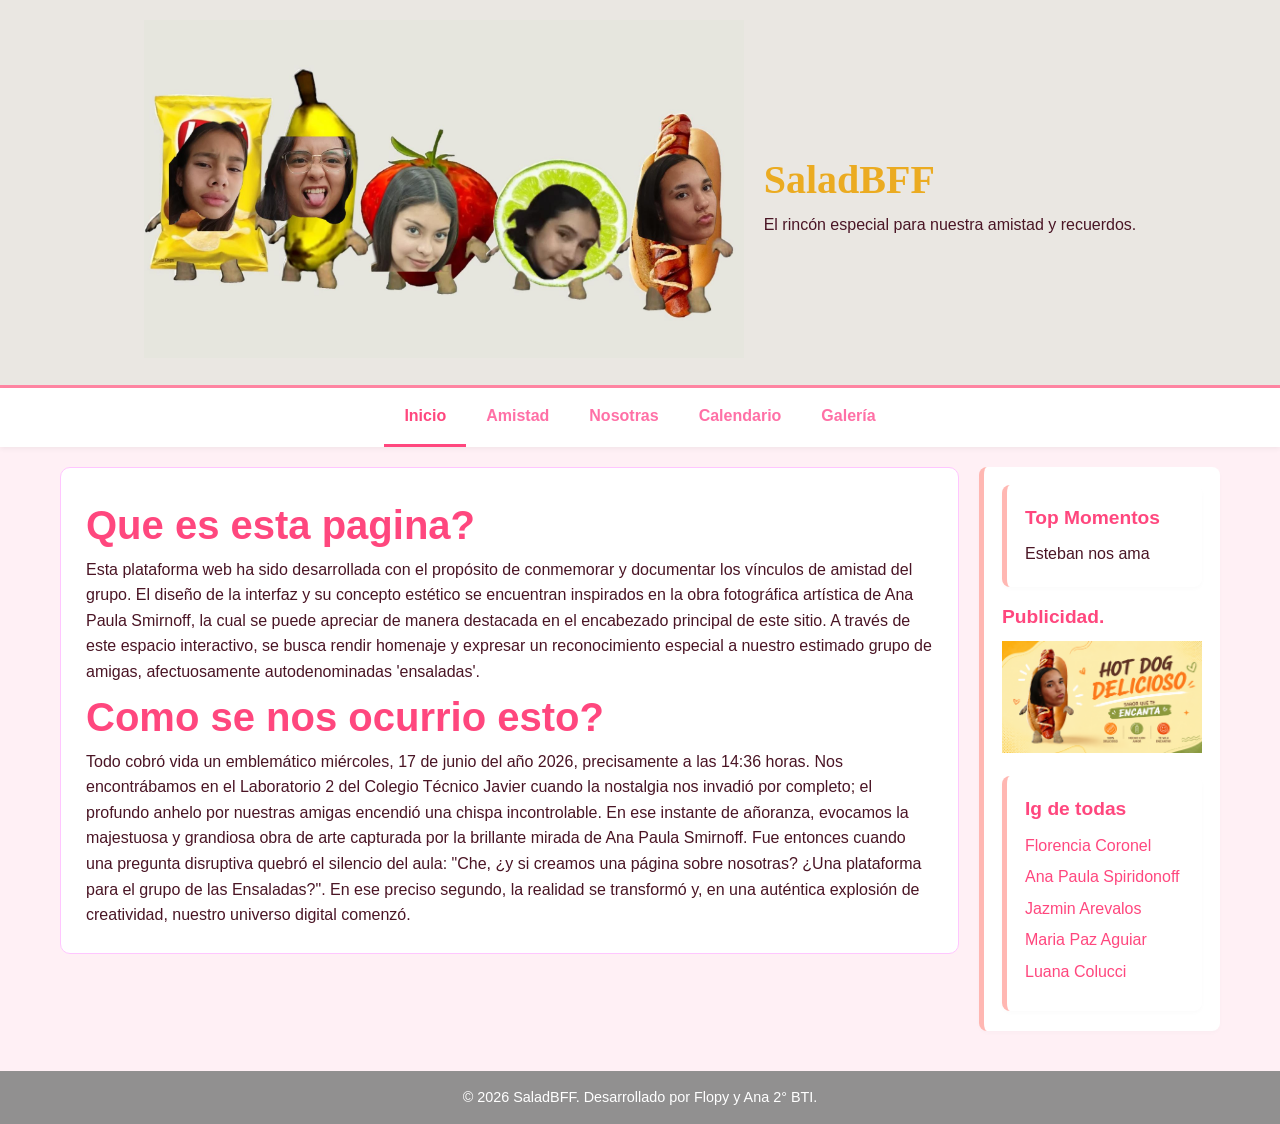
<file: index.html>
<!DOCTYPE html>
<html lang="es">
<head>
    <meta charset="UTF-8">
    <meta name="viewport" content="width=device-width, initial-scale=1.0">
    <title>SaladBFF.com</title>
    <link rel="stylesheet" href="styles.css">
</head>
<body>

    <!-- Encabezado Principal del Sitio -->
    <header>
        <div class="header-logo">
            <img src="imagenes/salad.jpg" alt="Logo de SaladBFF">
        </div>
        <div class="header-text">
            <h1>SaladBFF</h1>
            <p>El rincón especial para nuestra amistad y recuerdos.</p>
        </div>
    </header>

    <!-- Menú de Navegación con las 5 secciones -->
    <nav>
        <ul>
            <li><a href="index.html" class="active">Inicio</a></li>
            <li><a href="amistad.html">Amistad</a></li>
            <li><a href="nosotras.html">Nosotras</a></li>
            <li><a href="calendario.html">Calendario</a></li>
            <li><a href="galeria.html">Galería</a></li>
        </ul>
    </nav>

    <!-- Contenedor Principal (Divide Izquierda y Derecha) -->
    <div class="main-container">
        
        <!-- SECCIÓN DE LA IZQUIERDA (MAIN) -->
        <main>
            <!-- Esta es la caja única vertical que me pediste -->
            <section class="caja-vertical">
                
                <!-- Primer bloque: Título + Info -->
                <div class="bloque-contenido">
                    <h2><!-- COMPLETAR: Primer Título -->Que es esta pagina?</h2>
                    <p><!-- COMPLETAR: Primera Info -->Esta plataforma web ha sido desarrollada con el propósito de conmemorar y documentar los vínculos de amistad del grupo. El diseño de la interfaz y su concepto estético se encuentran inspirados en la obra fotográfica artística de Ana Paula Smirnoff, la cual se puede apreciar de manera destacada en el encabezado principal de este sitio. A través de este espacio interactivo, se busca rendir homenaje y expresar un reconocimiento especial a nuestro estimado grupo de amigas, afectuosamente autodenominadas 'ensaladas'.</p>
                </div>
                
                <!-- Segundo bloque: Título + Info abajo del primero -->
                <div class="bloque-contenido">
                    <h2><!-- COMPLETAR: Segundo Título -->Como se nos ocurrio esto?</h2>
                    <p><!-- COMPLETAR: Segunda Info -->Todo cobró vida un emblemático miércoles, 17 de junio del año 2026, precisamente a las 14:36 horas. Nos encontrábamos en el Laboratorio 2 del Colegio Técnico Javier cuando la nostalgia nos invadió por completo; el profundo anhelo por nuestras amigas encendió una chispa incontrolable. En ese instante de añoranza, evocamos la majestuosa y grandiosa obra de arte capturada por la brillante mirada de Ana Paula Smirnoff. Fue entonces cuando una pregunta disruptiva quebró el silencio del aula: "Che, ¿y si creamos una página sobre nosotras? ¿Una plataforma para el grupo de las Ensaladas?". En ese preciso segundo, la realidad se transformó y, en una auténtica explosión de creatividad, nuestro universo digital comenzó.</p>
                </div>

            </section>
        </main>

        <!-- SECCIÓN DE LA DERECHA (ASIDE) -->
        <!-- Contiene las 3 cajas independientes para completar con info -->
        <!-- Caja extra para el lateral (Copia y pegá este fragmento) -->
<div class="caja-aside">
    
    <aside>
     <div class="caja-aside lateral-1">
                <h3>Top Momentos</h3>
                <p>Esteban nos ama</p>
            </div>
    
            <div>
              <h3>Publicidad.</h3>
              <a href="https://www.lays.com/es">
              <img width="200cm" src="imagenes/publicidad.png" alt="Publicidad" >
              </a>
            </div>
            
            <div class="caja-aside lateral-3">
                <h3>Ig de todas</h3>
                <ul>
            <li><a href="https://www.instagram.com/flopenci4a_/"   target="_blank">Florencia Coronel</a></li>
            <li><a href="https://www.instagram.com/ana_pau_spiri/"  target="_blank">Ana Paula Spiridonoff</a></li>
            <li><a href="https://www.instagram.com/jaz_xarevalos/" target="_blank">Jazmin Arevalos</a></li>
            <li><a href="https://www.instagram.com/4guip4z/" target="_blank">Maria Paz Aguiar</a></li>
            <li><a href="https://www.instagram.com/luaa.colucci/" target="_blank">Luana Colucci</a></li>
        </ul>
            </div>
    </aside>

</div>
    </div>

    <!-- Pie de Página (Obligatorio) -->
    <footer>
        <p>&copy; 2026 SaladBFF. Desarrollado por Flopy y Ana 2° BTI.</p>
    </footer>

</body>
</html>
</file>
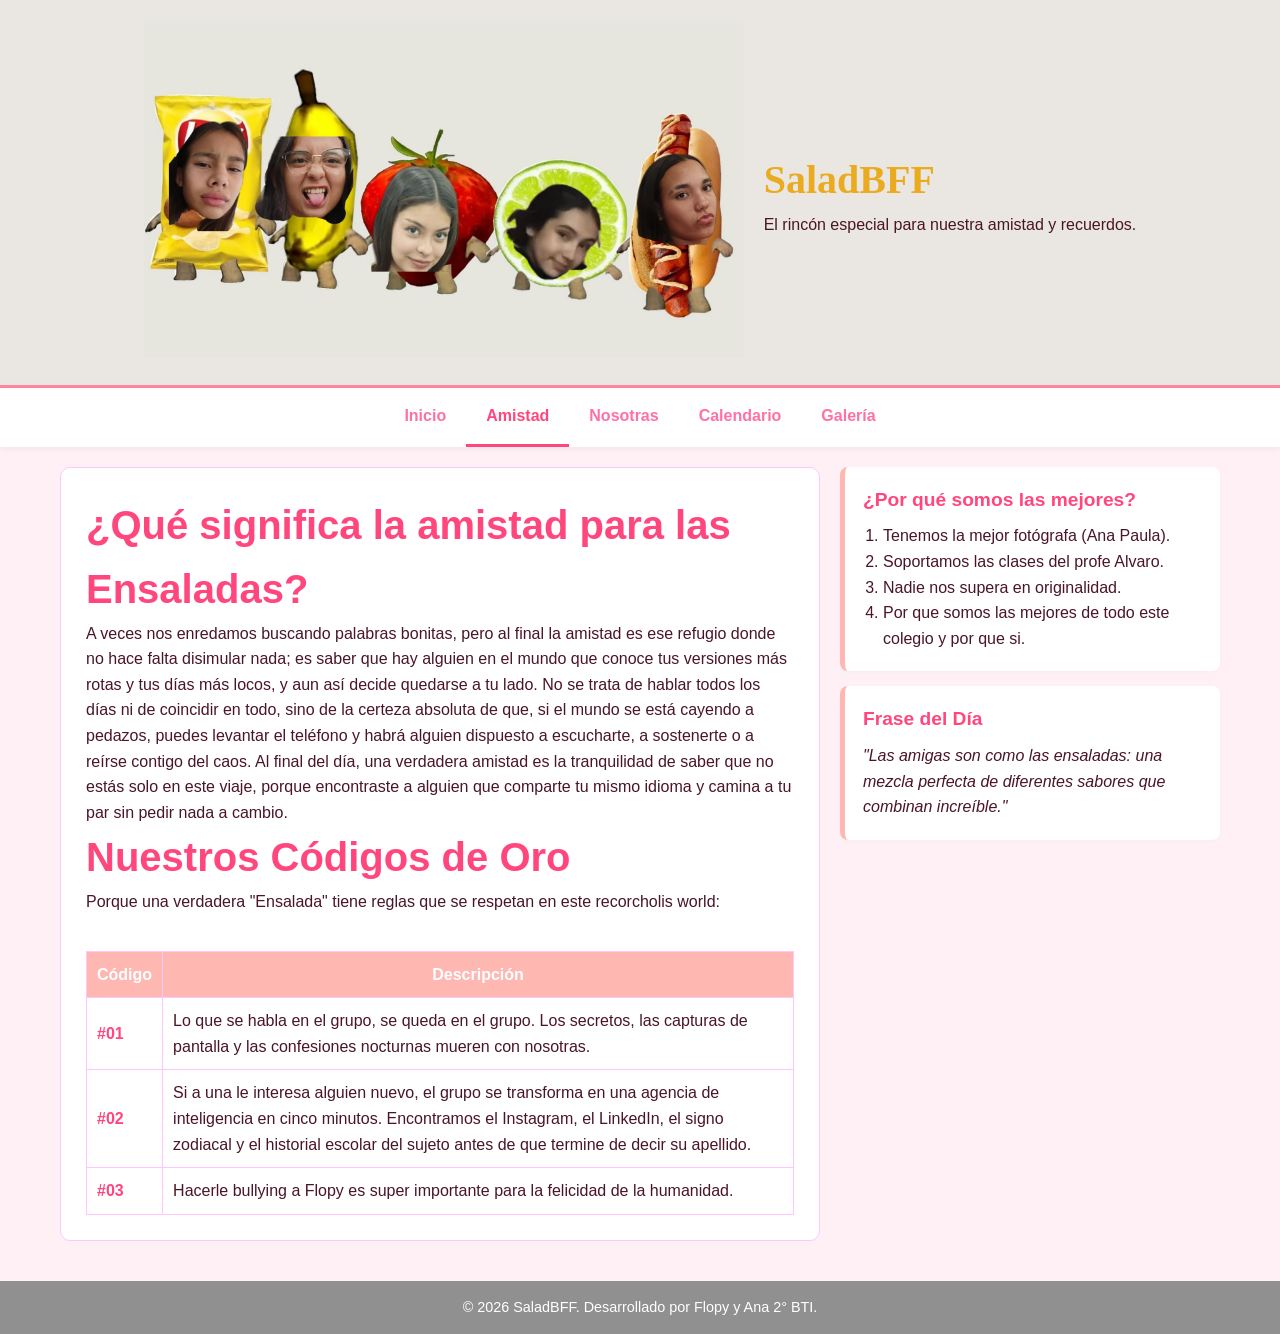
<file: amistad.html>
<!DOCTYPE html>
<html lang="es">
<head>
    <meta charset="UTF-8">
    <meta name="viewport" content="width=device-width, initial-scale=1.0">
    <title>SaladBFF.com</title>
    <link rel="stylesheet" href="styles.css">
</head>
<body>

    <!-- Encabezado Principal (Exactamente igual al Inicio) -->
    <header>
        <div class="header-logo">
            <img src="imagenes/salad.jpg" alt="Logo de SaladBFF">
        </div>
        <div class="header-text">
            <h1>SaladBFF</h1>
            <p>El rincón especial para nuestra amistad y recuerdos.</p>
        </div>
    </header>

    <!-- Menú de Navegación (Acá cambiamos la clase active a Amistad) -->
    <nav>
        <ul>
           <li><a href="index.html">Inicio</a></li>
            <li><a href="amistad.html" class="active">Amistad</a></li>
            <li><a href="nosotras.html" >Nosotras</a></li> 
            <li><a href="calendario.html">Calendario</a></li>
            <li><a href="galeria.html">Galería</a></li>
        </ul>
    </nav>

    <!-- Contenedor Principal -->
    <div class="main-container">
        
        <!-- SECCIÓN DE LA IZQUIERDA (MAIN) -->
        <main>
            <section class="caja-vertical">
                
                <!-- Bloque 1: Definición de nuestra amistad -->
                <div class="bloque-contenido">
                    <h2>¿Qué significa la amistad para las Ensaladas?</h2>
                    <p><!-- COMPLETAR ACÁ -->A veces nos enredamos buscando palabras bonitas, pero al final la amistad es ese refugio donde no hace falta disimular nada; es saber que hay alguien en el mundo que conoce tus versiones más rotas y tus días más locos, y aun así decide quedarse a tu lado. No se trata de hablar todos los días ni de coincidir en todo, sino de la certeza absoluta de que, si el mundo se está cayendo a pedazos, puedes levantar el teléfono y habrá alguien dispuesto a escucharte, a sostenerte o a reírse contigo del caos. Al final del día, una verdadera amistad es la tranquilidad de saber que no estás solo en este viaje, porque encontraste a alguien que comparte tu mismo idioma y camina a tu par sin pedir nada a cambio.</p>
                </div>
                
                <!-- Bloque 2: Requisito de Tabla obligatoria por la profe -->
                <div class="bloque-contenido">
                    <h2>Nuestros Códigos de Oro</h2>
                    <p>Porque una verdadera "Ensalada" tiene reglas que se respetan en este recorcholis world:</p>
                    <br>
                    <!-- Tabla con estilos que combinan con tu CSS -->
                    <table style="width: 100%; border-collapse: collapse; margin-top: 10px;">
                        <thead>
                            <tr style="background-color: #FFB7B2; color: white;">
                                <th style="padding: 10px; border: 1px solid #FFC6FF;">Código</th>
                                <th style="padding: 10px; border: 1px solid #FFC6FF;">Descripción</th>
                            </tr>
                        </thead>
                        <tbody>
                            <tr>
                                <td style="padding: 10px; border: 1px solid #FFC6FF; font-weight: bold; color: #FF477E;">#01</td>
                                <td style="padding: 10px; border: 1px solid #FFC6FF;"><!-- COMPLETAR -->Lo que se habla en el grupo, se queda en el grupo. Los secretos, las capturas de pantalla y las confesiones nocturnas mueren con nosotras.</td>
                            </tr>
                            <tr>
                                <td style="padding: 10px; border: 1px solid #FFC6FF; font-weight: bold; color: #FF477E;">#02</td>
                                <td style="padding: 10px; border: 1px solid #FFC6FF;"><!-- COMPLETAR -->Si a una le interesa alguien nuevo, el grupo se transforma en una agencia de inteligencia en cinco minutos. Encontramos el Instagram, el LinkedIn, el signo zodiacal y el historial escolar del sujeto antes de que termine de decir su apellido.</td>
                            </tr>
                            <tr>
                                <td style="padding: 10px; border: 1px solid #FFC6FF; font-weight: bold; color: #FF477E;">#03</td>
                                <td style="padding: 10px; border: 1px solid #FFC6FF;"><!-- COMPLETAR -->Hacerle bullying a Flopy es super importante para la felicidad de la humanidad.</td>
                            </tr>
                        </tbody>
                    </table>
                </div>

            </section>
        </main>

        <!-- SECCIÓN DE LA DERECHA (ASIDE) -->
        <aside>
            <!-- Caja Lateral 1: Lista ordenada de por qué son las mejores -->
            <div class="caja-aside lateral-1">
                <h3>¿Por qué somos las mejores?</h3>
                <ol style="padding-left: 20px; color: #4A1525;">
                    <li><!-- COMPLETAR -->Tenemos la mejor fotógrafa (Ana Paula).</li>
                    <li><!-- COMPLETAR -->Soportamos las clases del profe Alvaro.</li>
                    <li><!-- COMPLETAR -->Nadie nos supera en originalidad.</li>
                    <li><!-- COMPLETAR -->Por que somos las mejores de todo este colegio y por que si.</li>
                </ol>
            </div>
            
            <!-- Caja Lateral 2: Dedicatoria o frase random -->
            <div class="caja-aside lateral-2">
                <h3>Frase del Día</h3>
                <p style="font-style: italic;"><!-- COMPLETAR -->"Las amigas son como las ensaladas: una mezcla perfecta de diferentes sabores que combinan increíble."</p>
            </div>
        </aside>

    </div>

    <!-- Pie de Página -->
    <footer>
        <p>&copy; 2026 SaladBFF. Desarrollado por Flopy y Ana 2° BTI.</p>
    </footer>

</body>
</html>
</file>
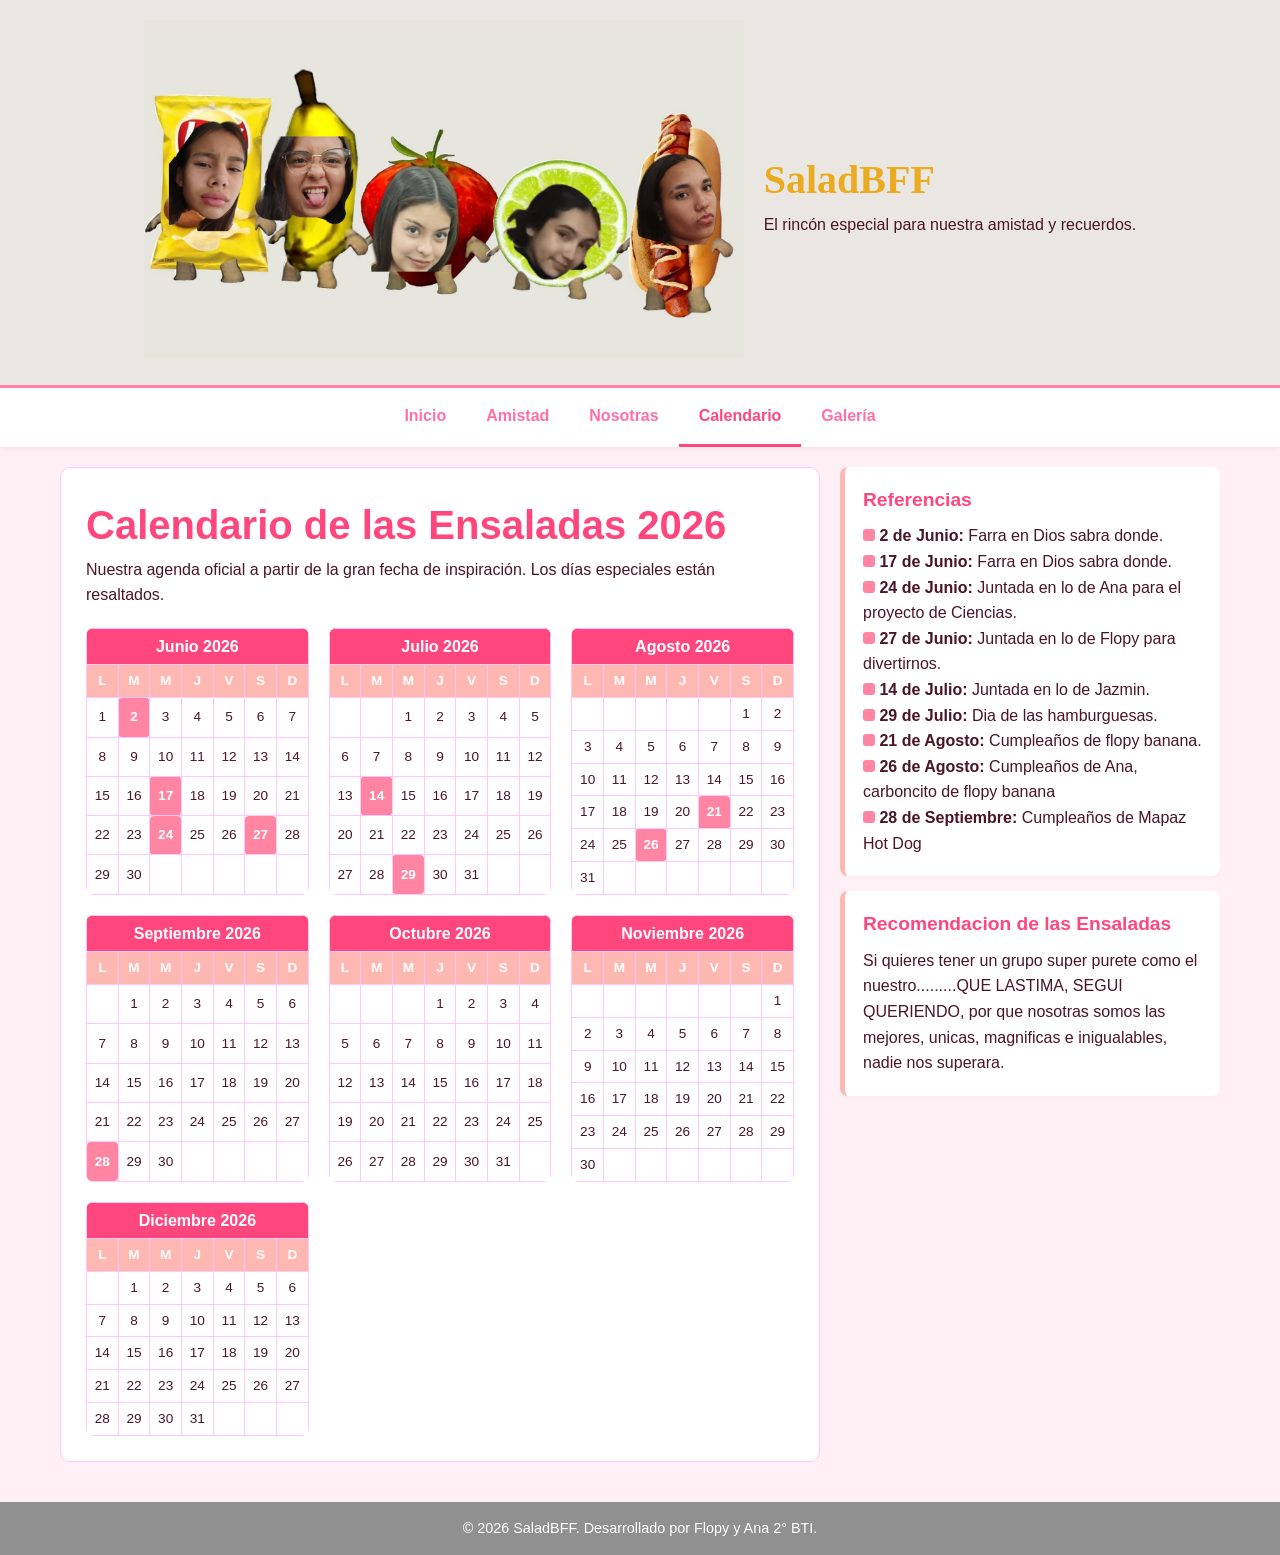
<file: calendario.html>
<!DOCTYPE html>
<html lang="es">
<head>
    <meta charset="UTF-8">
    <meta name="viewport" content="width=device-width, initial-scale=1.0">
    <title>SaladBFF - Calendario</title>
    <link rel="stylesheet" href="styles.css">
    <style>
        /* Estilos específicos para la cuadrícula y las tablas de los meses */
        .grid-calendario {
            display: grid;
            grid-template-columns: repeat(auto-fit, minmax(220px, 1fr));
            gap: 20px;
            margin-top: 20px;
        }
        .mes-tabla {
            width: 100%;
            border-collapse: collapse;
            background: #FFFFFF;
            border-radius: 8px;
            overflow: hidden;
            font-size: 0.85rem;
        }
        .mes-tabla th, .mes-tabla td {
            border: 1px solid #FFC6FF;
            text-align: center;
            padding: 5px;
        }
        .mes-tabla th {
            background-color: #FFB7B2;
            color: #FFFFFF;
        }
        .mes-tabla .nombre-mes {
            background-color: #FF477E;
            color: #FFFFFF;
            font-weight: bold;
            font-size: 1rem;
        }
        .dia-especial {
            background-color: #FF85A2 !important;
            color: #FFFFFF;
            font-weight: bold;
            border-radius: 4px;
        }
    </style>
</head>
<body>

    <!-- Encabezado Principal -->
    <header>
        <div class="header-logo">
            <img src="imagenes/salad.jpg" alt="Logo de SaladBFF">
        </div>
        <div class="header-text">
            <h1>SaladBFF</h1>
            <p>El rincón especial para nuestra amistad y recuerdos.</p>
        </div>
    </header>

    <!-- Menú de Navegación -->
    <nav>
        <ul>
          <li><a href="index.html">Inicio</a></li>
            <li><a href="amistad.html">Amistad</a></li>
            <li><a href="nosotras.html" >Nosotras</a></li> 
            <li><a href="calendario.html" class="active">Calendario</a></li>
            <li><a href="galeria.html">Galería</a></li>
        </ul>
    </nav>

    <!-- Contenedor Principal -->
    <div class="main-container">
        
        <!-- SECCIÓN DE LA IZQUIERDA (MAIN) -->
        <main>
            <section class="caja-vertical">
                <div class="bloque-contenido">
                    <h2>Calendario de las Ensaladas 2026</h2>
                    <p>Nuestra agenda oficial a partir de la gran fecha de inspiración. Los días especiales están resaltados.</p>
                    
                    <!-- Contenedor en cuadrícula para los meses -->
                    <div class="grid-calendario">
                        
                        <!-- JUNIO 2026 -->
                        <table class="mes-tabla">
                            <thead>
                                <tr><th colspan="7" class="nombre-mes">Junio 2026</th></tr>
                                <tr><th>L</th><th>M</th><th>M</th><th>J</th><th>V</th><th>S</th><th>D</th></tr>
                            </thead>
                            <tbody>
                                <tr><td>1</td><td class="dia-especial" title="Nace SaladBFF">2</td><td>3</td><td>4</td><td>5</td><td>6</td><td>7</td></tr>
                                <tr><td>8</td><td>9</td><td>10</td><td>11</td><td>12</td><td>13</td><td>14</td></tr>
                                <tr><td>15</td><td>16</td><td class="dia-especial" title="Nace SaladBFF">17</td><td>18</td><td>19</td><td>20</td><td>21</td></tr>
                                <tr><td>22</td><td>23</td><td class="dia-especial" title="Nace SaladBFF">24</td><td>25</td><td>26</td><td class="dia-especial" title="Nace SaladBFF">27</td><td>28</td></tr>
                                <tr><td>29</td><td>30</td><td></td><td></td><td></td><td></td><td></td></tr>
                            </tbody>
                        </table>

                        <!-- JULIO 2026 -->
                        <table class="mes-tabla">
                            <thead>
                                <tr><th colspan="7" class="nombre-mes">Julio 2026</th></tr>
                                <tr><th>L</th><th>M</th><th>M</th><th>J</th><th>V</th><th>S</th><th>D</th></tr>
                            </thead>
                            <tbody>
                                <tr><td></td><td></td><td>1</td><td>2</td><td>3</td><td>4</td><td>5</td></tr>
                                <tr><td>6</td><td>7</td><td>8</td><td>9</td><td>10</td><td>11</td><td>12</td></tr>
                                <tr><td>13</td><td class="dia-especial" title="Nace SaladBFF">14</td><td>15</td><td>16</td><td>17</td><td>18</td><td>19</td></tr>
                                <tr><td>20</td><td>21</td><td>22</td><td>23</td><td>24</td><td>25</td><td>26</td></tr>
                                <tr><td>27</td><td>28</td><td class="dia-especial" title="Nace SaladBFF">29</td><td>30</td><td>31</td><td></td><td></td></tr>
                            </tbody>
                        </table>

                        <!-- AGOSTO 2026 -->
                        <table class="mes-tabla">
                            <thead>
                                <tr><th colspan="7" class="nombre-mes">Agosto 2026</th></tr>
                                <tr><th>L</th><th>M</th><th>M</th><th>J</th><th>V</th><th>S</th><th>D</th></tr>
                            </thead>
                            <tbody>
                                <tr><td></td><td></td><td></td><td></td><td></td><td>1</td><td>2</td></tr>
                                <tr><td>3</td><td>4</td><td>5</td><td>6</td><td>7</td><td>8</td><td>9</td></tr>
                                <tr><td>10</td><td>11</td><td>12</td><td>13</td><td>14</td><td>15</td><td>16</td></tr>
                                <tr><td>17</td><td>18</td><td>19</td><td>20</td><td class="dia-especial" title="Nace SaladBFF">21</td><td>22</td><td>23</td></tr>
                                <tr><td>24</td><td>25</td><td class="dia-especial" title="Nace SaladBFF">26</td><td>27</td><td>28</td><td>29</td><td>30</td></tr>
                                <tr><td>31</td><td></td><td></td><td></td><td></td><td></td><td></td></tr>
                            </tbody>
                        </table>

                        <!-- SEPTIEMBRE 2026 -->
                        <table class="mes-tabla">
                            <thead>
                                <tr><th colspan="7" class="nombre-mes">Septiembre 2026</th></tr>
                                <tr><th>L</th><th>M</th><th>M</th><th>J</th><th>V</th><th>S</th><th>D</th></tr>
                            </thead>
                            <tbody>
                                <tr><td></td><td>1</td><td>2</td><td>3</td><td>4</td><td>5</td><td>6</td></tr>
                                <tr><td>7</td><td>8</td><td>9</td><td>10</td><td>11</td><td>12</td><td>13</td></tr>
                                <tr><td>14</td><td>15</td><td>16</td><td>17</td><td>18</td><td>19</td><td>20</td></tr>
                                <tr><td>21</td><td>22</td><td>23</td><td>24</td><td>25</td><td>26</td><td>27</td></tr>
                                <tr><td class="dia-especial" title="Nace SaladBFF">28</td><td>29</td><td>30</td><td></td><td></td><td></td><td></td></tr>
                            </tbody>
                        </table>

                        <!-- OCTUBRE 2026 -->
                        <table class="mes-tabla">
                            <thead>
                                <tr><th colspan="7" class="nombre-mes">Octubre 2026</th></tr>
                                <tr><th>L</th><th>M</th><th>M</th><th>J</th><th>V</th><th>S</th><th>D</th></tr>
                            </thead>
                            <tbody>
                                <tr><td></td><td></td><td></td><td>1</td><td>2</td><td>3</td><td>4</td></tr>
                                <tr><td>5</td><td>6</td><td>7</td><td>8</td><td>9</td><td>10</td><td>11</td></tr>
                                <tr><td>12</td><td>13</td><td>14</td><td>15</td><td>16</td><td>17</td><td>18</td></tr>
                                <tr><td>19</td><td>20</td><td>21</td><td>22</td><td>23</td><td>24</td><td>25</td></tr>
                                <tr><td>26</td><td>27</td><td>28</td><td>29</td><td>30</td><td>31</td><td></td></tr>
                            </tbody>
                        </table>

                        <!-- NOVIEMBRE 2026 -->
                        <table class="mes-tabla">
                            <thead>
                                <tr><th colspan="7" class="nombre-mes">Noviembre 2026</th></tr>
                                <tr><th>L</th><th>M</th><th>M</th><th>J</th><th>V</th><th>S</th><th>D</th></tr>
                            </thead>
                            <tbody>
                                <tr><td></td><td></td><td></td><td></td><td></td><td></td><td>1</td></tr>
                                <tr><td>2</td><td>3</td><td>4</td><td>5</td><td>6</td><td>7</td><td>8</td></tr>
                                <tr><td>9</td><td>10</td><td>11</td><td>12</td><td>13</td><td>14</td><td>15</td></tr>
                                <tr><td>16</td><td>17</td><td>18</td><td>19</td><td>20</td><td>21</td><td>22</td></tr>
                                <tr><td>23</td><td>24</td><td>25</td><td>26</td><td>27</td><td>28</td><td>29</td></tr>
                                <tr><td>30</td><td></td><td></td><td></td><td></td><td></td><td></td></tr>
                            </tbody>
                        </table>

                        <!-- DICIEMBRE 2026 -->
                        <table class="mes-tabla">
                            <thead>
                                <tr><th colspan="7" class="nombre-mes">Diciembre 2026</th></tr>
                                <tr><th>L</th><th>M</th><th>M</th><th>J</th><th>V</th><th>S</th><th>D</th></tr>
                            </thead>
                            <tbody>
                                <tr><td></td><td>1</td><td>2</td><td>3</td><td>4</td><td>5</td><td>6</td></tr>
                                <tr><td>7</td><td>8</td><td>9</td><td>10</td><td>11</td><td>12</td><td>13</td></tr>
                                <tr><td>14</td><td>15</td><td>16</td><td>17</td><td>18</td><td>19</td><td>20</td></tr>
                                <tr><td>21</td><td>22</td><td>23</td><td>24</td><td>25</td><td>26</td><td>27</td></tr>
                                <tr><td>28</td><td>29</td><td>30</td><td>31</td><td></td><td></td><td></td></tr>
                            </tbody>
                        </table>

                    </div>
                </div>
            </section>
        </main>

        <!-- SECCIÓN DE LA DERECHA (ASIDE) -->
        <aside>
            <div class="caja-aside lateral-1">
                <h3>Referencias</h3>
                <p><span style="display:inline-block; width:12px; height:12px; background-color:#FF85A2; border-radius:3px;"></span> <strong>2 de Junio:</strong> Farra en Dios sabra donde.</p>
                <p><span style="display:inline-block; width:12px; height:12px; background-color:#FF85A2; border-radius:3px;"></span> <strong>17 de Junio:</strong> Farra en Dios sabra donde.</p>
                <p><span style="display:inline-block; width:12px; height:12px; background-color:#FF85A2; border-radius:3px;"></span> <strong>24 de Junio:</strong> Juntada en lo de Ana para el proyecto de Ciencias.</p>
                <p><span style="display:inline-block; width:12px; height:12px; background-color:#FF85A2; border-radius:3px;"></span> <strong>27 de Junio:</strong> Juntada en lo de Flopy para divertirnos.</p>
                <p><span style="display:inline-block; width:12px; height:12px; background-color:#FF85A2; border-radius:3px;"></span> <strong>14 de Julio:</strong> Juntada en lo de Jazmin.</p>
                <p><span style="display:inline-block; width:12px; height:12px; background-color:#FF85A2; border-radius:3px;"></span> <strong>29 de Julio:</strong> Dia de las hamburguesas.</p>
                <p><span style="display:inline-block; width:12px; height:12px; background-color:#FF85A2; border-radius:3px;"></span> <strong>21 de Agosto:</strong> Cumpleaños de flopy banana.</p>
                <p><span style="display:inline-block; width:12px; height:12px; background-color:#FF85A2; border-radius:3px;"></span> <strong>26 de Agosto:</strong> Cumpleaños de Ana, carboncito de flopy banana</p>
                <p><span style="display:inline-block; width:12px; height:12px; background-color:#FF85A2; border-radius:3px;"></span> <strong>28 de Septiembre:</strong> Cumpleaños de Mapaz Hot Dog</p>
            </div>
            <div class="caja-aside lateral-2">
                <h3>Recomendacion de las Ensaladas</h3>
                <p>Si quieres tener un grupo super purete como el nuestro.........QUE LASTIMA, SEGUI QUERIENDO, por que nosotras somos las mejores, unicas, magnificas e inigualables, nadie nos superara.</p>
            </div>
        </aside>

    </div>

    <!-- Pie de Página -->
    <footer>
        <p>&copy; 2026 SaladBFF. Desarrollado por Flopy y Ana 2° BTI.</p>
    </footer>

</body>
</html>
</file>
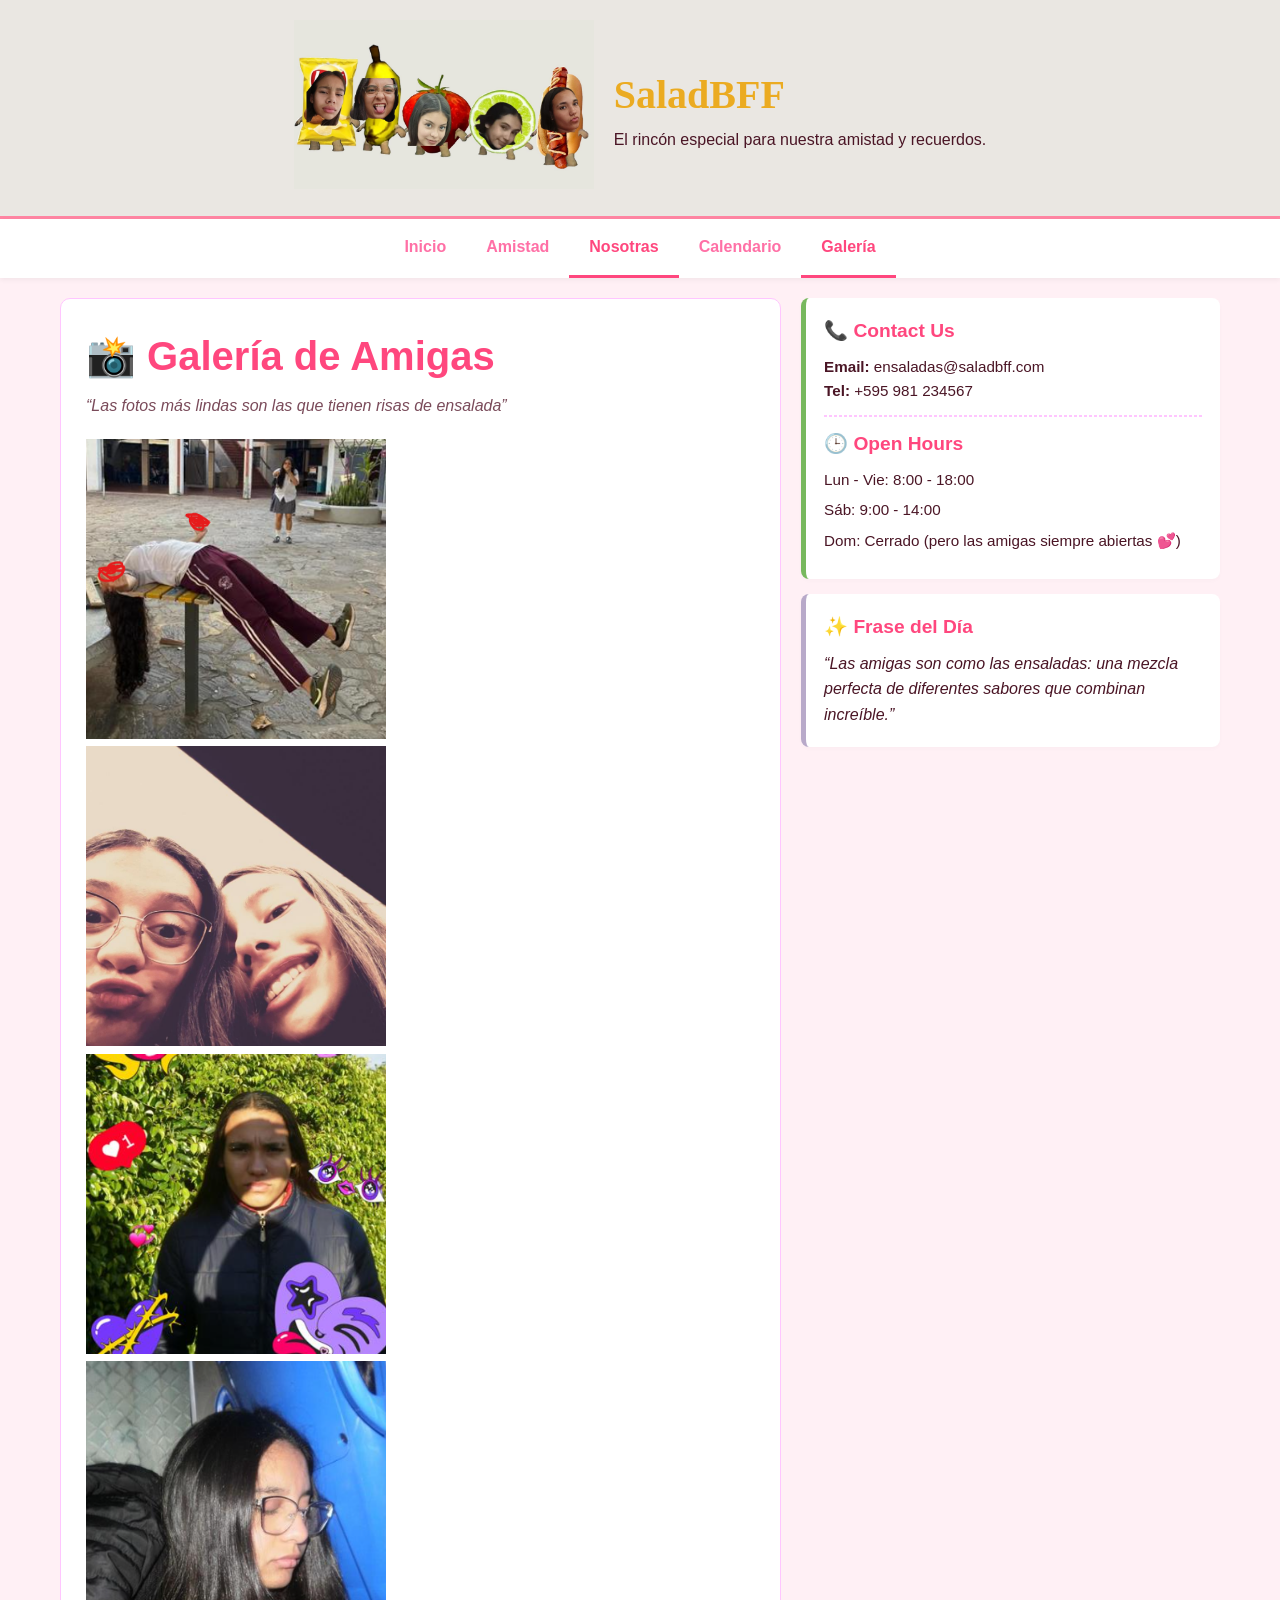
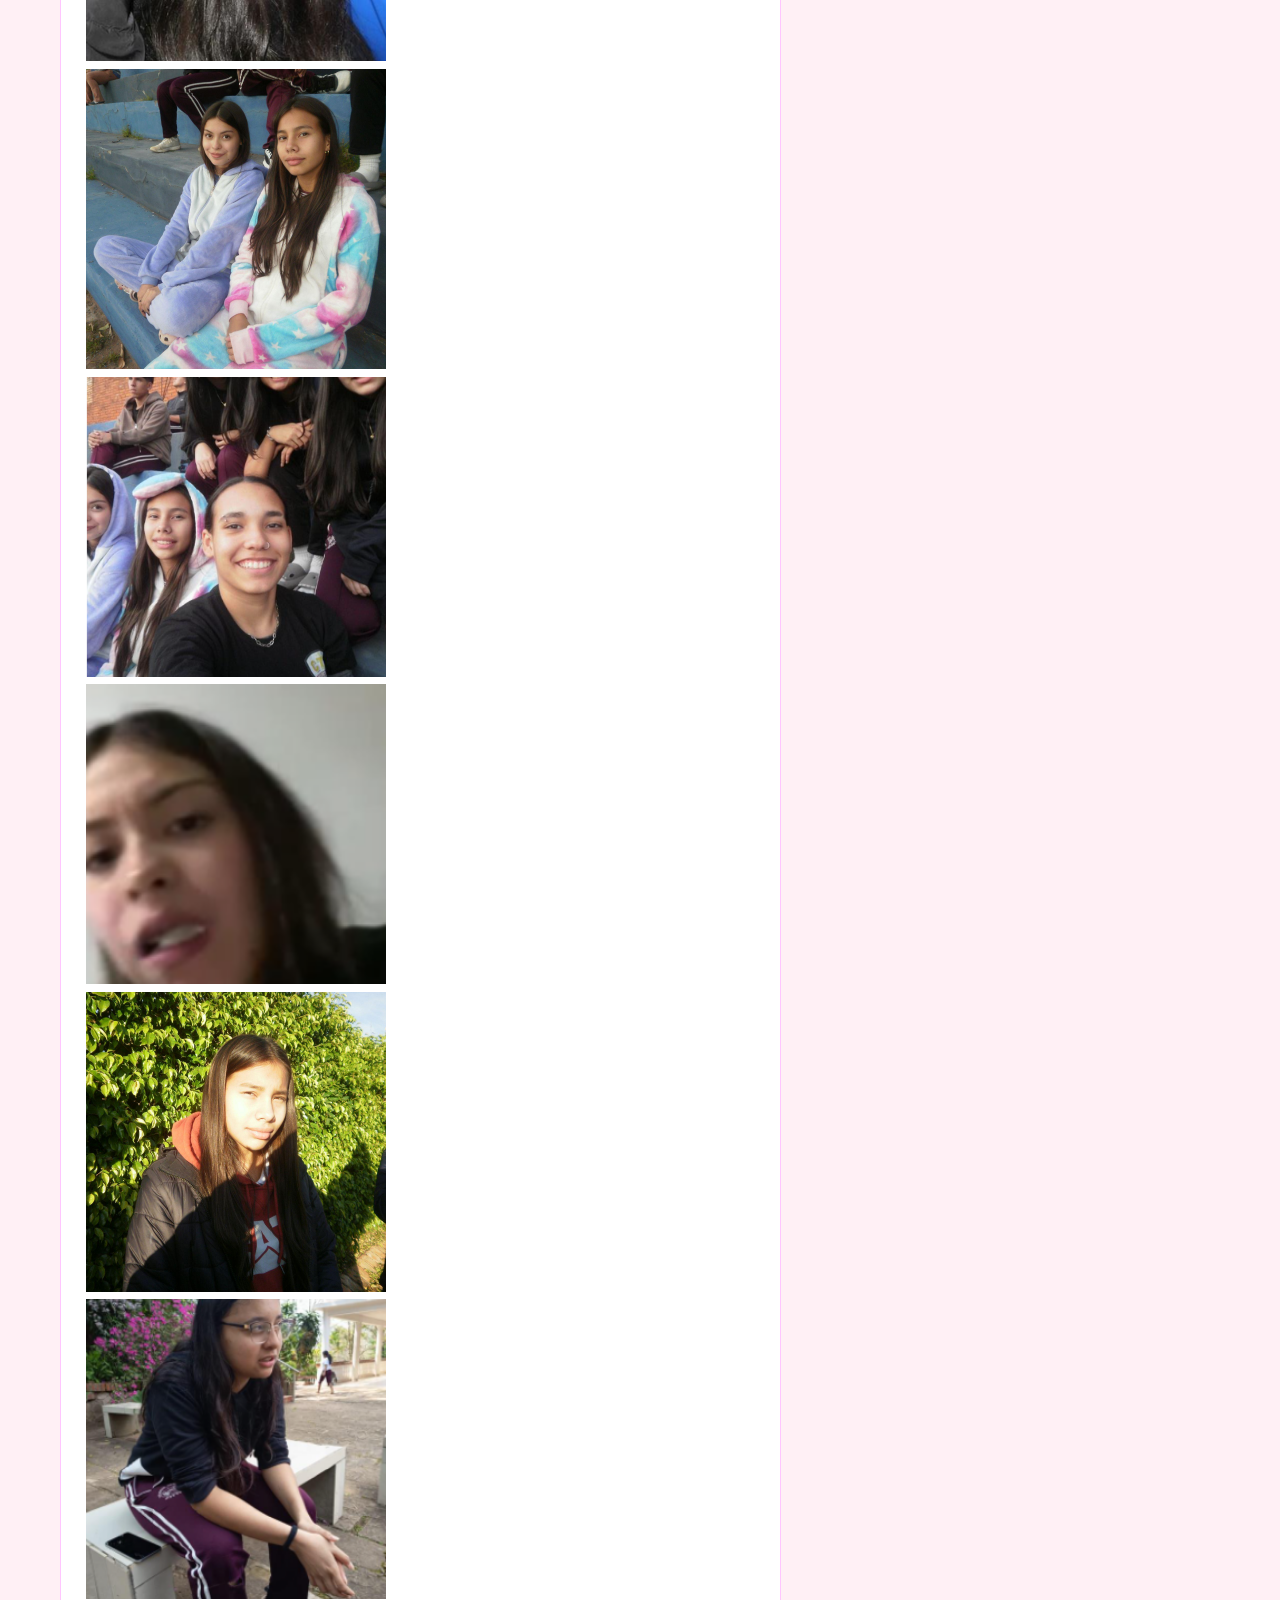
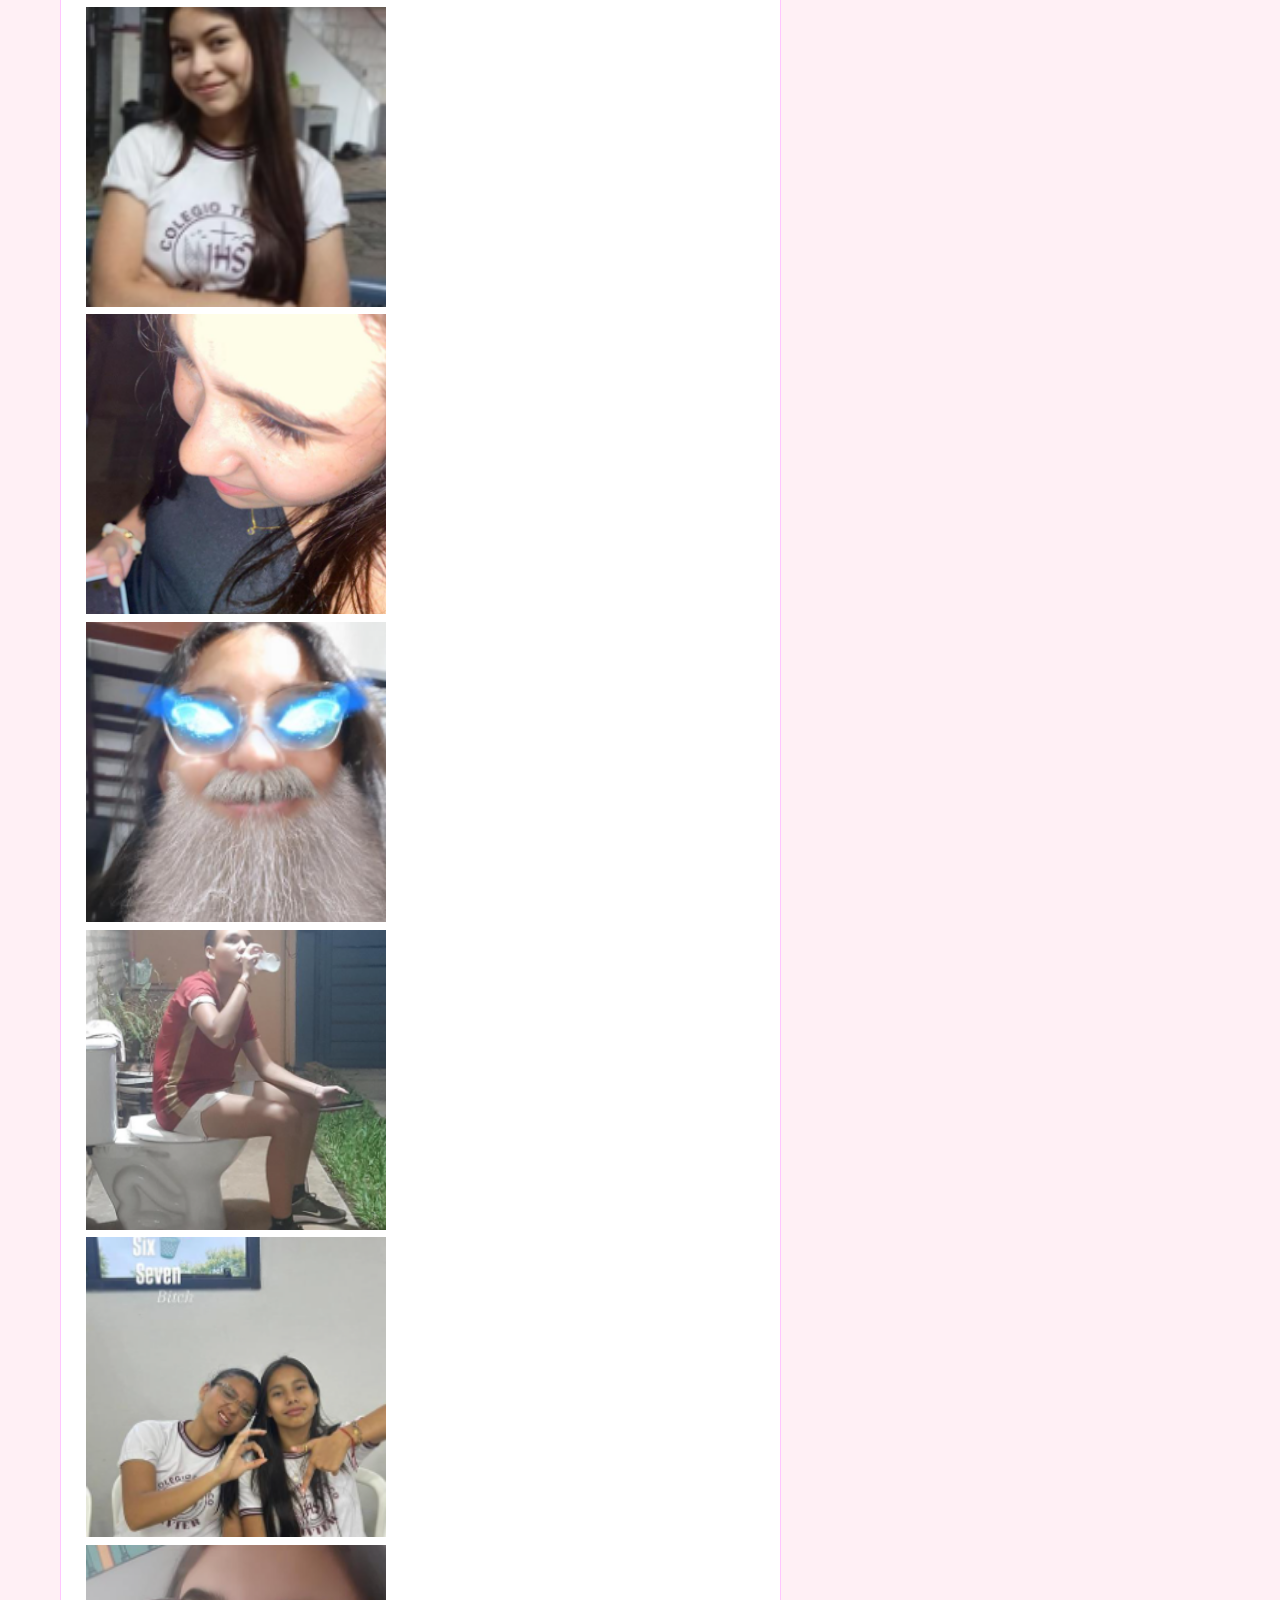
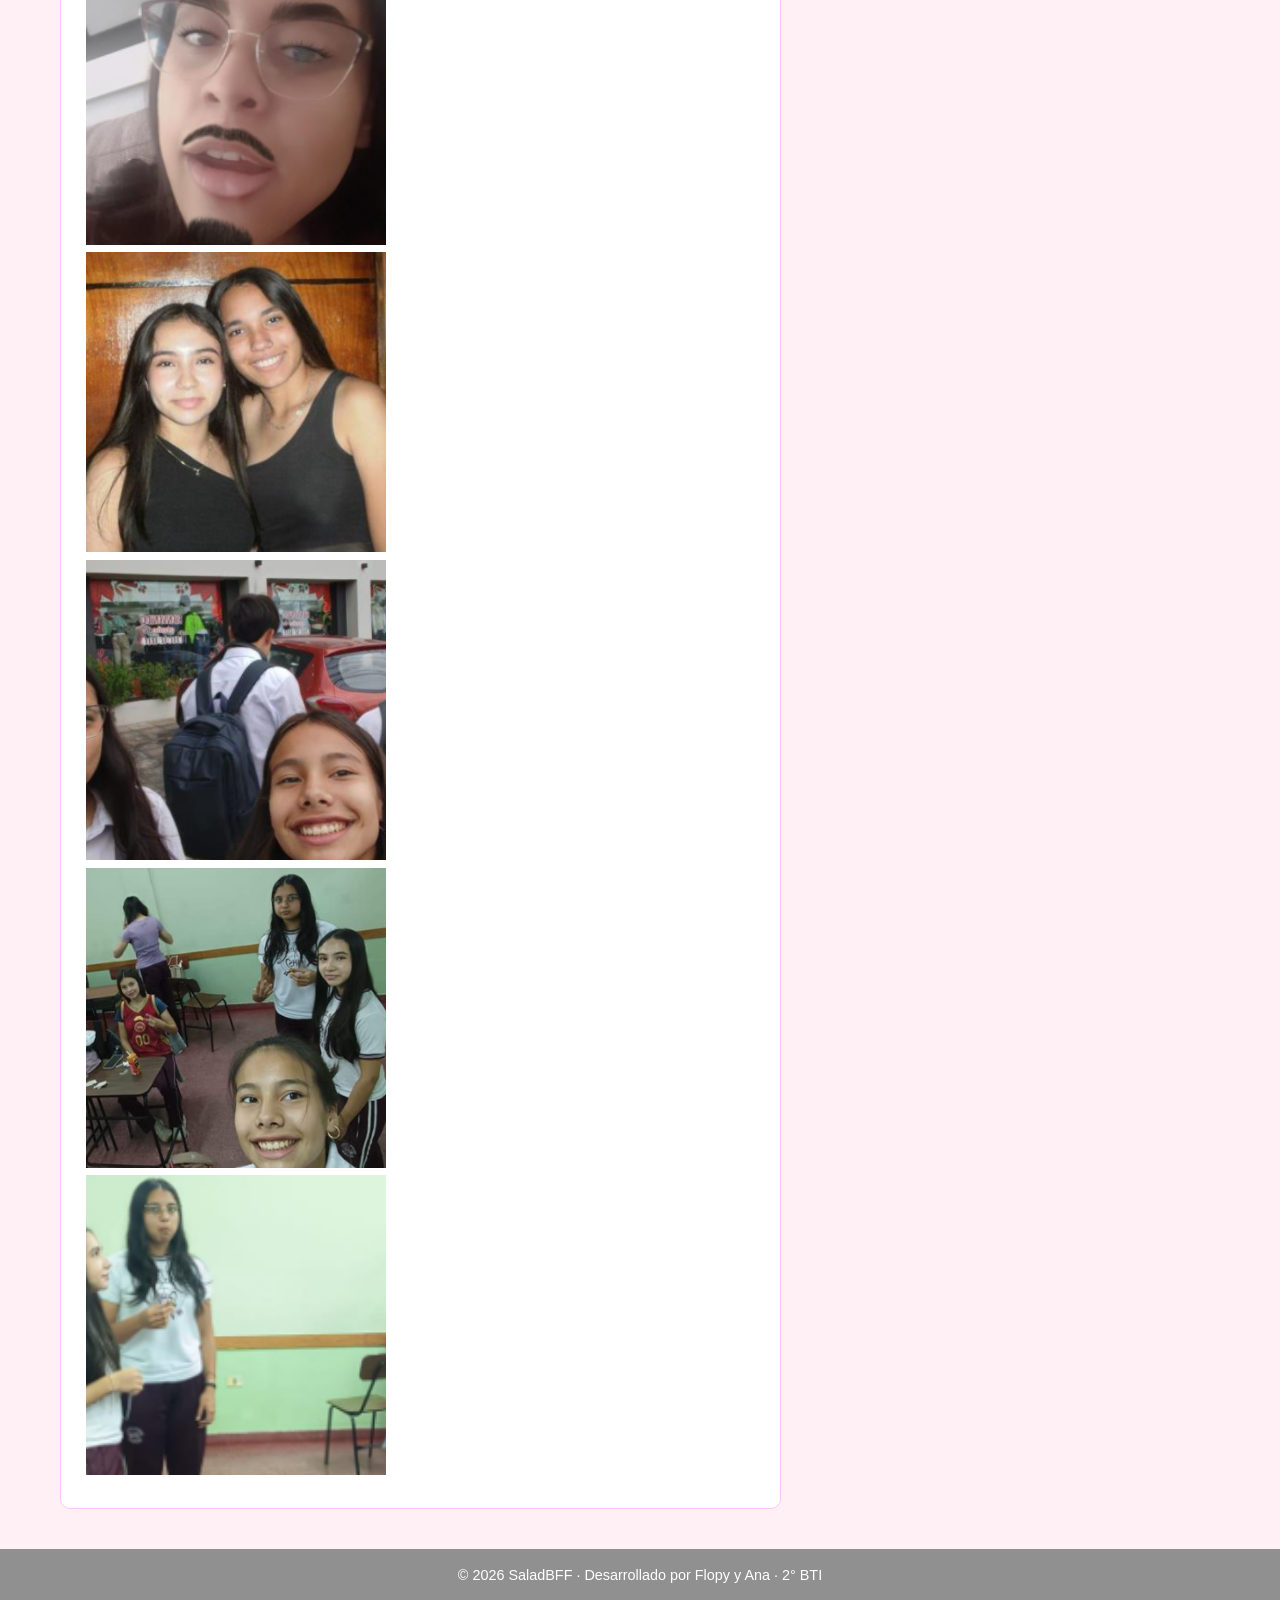
<file: galeria.html>
<!DOCTYPE html>
<html lang="es">
<head>
    <meta charset="UTF-8">
    <meta name="viewport" content="width=device-width, initial-scale=1.0">
    <title>Galería de Amigas · SaladBFF</title>
    <link rel="stylesheet" href="styles.css">
    <style>
    img {
      width: 300px;
      height: 300px;
      object-fit: cover;
    }
  </style>
</head>
<body>

    <!-- ===== ENCABEZADO ===== -->
    <header>
        <div class="header-logo">
            <!-- Logo (misma imagen de referencia) -->
            <img src="imagenes/salad.jpg" alt="Logo de SaladBFF">
        </div>
        <div class="header-text">
            <h1>SaladBFF</h1>
            <p>El rincón especial para nuestra amistad y recuerdos.</p>
        </div>
    </header>

    <!-- ===== MENÚ DE NAVEGACIÓN ===== -->
    <nav>
        <ul>
            <li><a href="index.html">Inicio</a></li>
            <li><a href="amistad.html">Amistad</a></li>
            <li><a href="nosotras.html" class="active">Nosotras</a></li> 
            <li><a href="calendario.html">Calendario</a></li>
            <li><a href="galeria.html" class="active">Galería</a></li>
        </ul>
    </nav>

    <!-- ===== CONTENEDOR PRINCIPAL ===== -->
    <div class="main-container">

        <!-- ===== SECCIÓN IZQUIERDA (MAIN) : GALERÍA ===== -->
        <main>
            <section class="caja-vertical galeria-principal">

                <!-- Título de la galería -->
                <h2 style="color: #FF477E; margin-bottom: 5px;">📸 Galería de Amigas</h2>
                <p style="margin-bottom: 20px; font-style: italic; color: #7A4B5A;">“Las fotos más lindas son las que tienen risas de ensalada”</p>

                <!-- ===== FILA 1 ===== -->
                <div class="fila-galeria">
                    <div class="tarjeta-foto">
                        <img src="imagenes/omg1.png" alt="Amigas 1">
                        
                    </div>
                    <div class="tarjeta-foto">
                        <img src="imagenes/omg2.jpg" alt="Amigas 2">
                        
                    </div>
                    <div class="tarjeta-foto">
                        <img src="imagenes/omg3.png" alt="Amigas 3">
                       
                    </div>
                </div>

                <!-- ===== FILA 2 ===== -->
                <div class="fila-galeria">
                    <div class="tarjeta-foto">
                        <img src="imagenes/omg4.png" alt="Amigas 4">
                        
                    </div>
                    <div class="tarjeta-foto">
                        <img src="imagenes/omg5.png" alt="Amigas 5">
                       
                    </div>
                    <div class="tarjeta-foto">
                        <img src="imagenes/omg6.png" alt="Amigas 6">
                        
                    </div>
                </div>

                <!-- ===== FILA 3 (solo 2 tarjetas para variar) ===== -->
                <div class="fila-galeria">
                    <div class="tarjeta-foto">
                        <img src="imagenes/omg7.png" alt="Amigas 7">
                        
                    </div>
                    <div class="tarjeta-foto">
                        <img src="imagenes/omg8.png" alt="Amigas 8">
                        
                    </div>
                </div>

                <div class="fila-galeria">
                    <div class="tarjeta-foto">
                        <img src="imagenes/omg9.png" alt="Amigas 7">
                        
                    </div>
                    <div class="tarjeta-foto">
                        <img src="imagenes/omg10.png" alt="Amigas 8">
                        
                    </div>
                </div>

                <div class="fila-galeria">
                    <div class="tarjeta-foto">
                        <img src="imagenes/omg11.png" alt="Amigas 7">
                        
                    </div>
                    <div class="tarjeta-foto">
                        <img src="imagenes/omg12.png" alt="Amigas 8">
                        
                    </div>
                </div>

                <div class="fila-galeria">
                    <div class="tarjeta-foto">
                        <img src="imagenes/omg13.png" alt="Amigas 7">
                        
                    </div>
                    <div class="tarjeta-foto">
                        <img src="imagenes/omg14.png" alt="Amigas 8">
                        
                    </div>
                </div>

                <div class="fila-galeria">
                    <div class="tarjeta-foto">
                        <img src="imagenes/omg15.png" alt="Amigas 7">
                        
                    </div>
                    <div class="tarjeta-foto">
                        <img src="imagenes/omg16.png" alt="Amigas 8">
                        
                    </div>
                </div>

                <div class="fila-galeria">
                    <div class="tarjeta-foto">
                        <img src="imagenes/omg17.png" alt="Amigas 7">
                        
                    </div>
                    <div class="tarjeta-foto">
                        <img src="imagenes/omg18.png" alt="Amigas 8">
                        
                    </div>
                </div>

                <div class="fila-galeria">
                    <div class="tarjeta-foto">
                        <img src="imagenes/omg19.png" alt="Amigas 7">
                        
                    </div>
                    
                </div>

            </section>
        </main>

        <!-- ===== SECCIÓN DERECHA (ASIDE) ===== -->
        <aside>
            <!-- Caja lateral 1 : Quick Links (como en la imagen PNG) -->
           

            <!-- Caja lateral 2 : Contact Us & Open Hours (como en el PNG) -->
            <div class="caja-aside lateral-2" style="border-left-color: #77b85e;">
                <h3 style="color: #FF477E;">📞 Contact Us</h3>
                <p style="font-size: 0.95rem;"><strong>Email:</strong> ensaladas@saladbff.com</p>
                <p style="font-size: 0.95rem;"><strong>Tel:</strong> +595 981 234567</p>
                <hr style="margin: 12px 0; border: 1px dashed #FFC6FF;">
                <h3 style="color: #FF477E;">🕒 Open Hours</h3>
                <ul style="list-style: none; padding-left: 0; font-size: 0.95rem;">
                    <li>Lun - Vie: 8:00 - 18:00</li>
                    <li>Sáb: 9:00 - 14:00</li>
                    <li>Dom: Cerrado (pero las amigas siempre abiertas 💕)</li>
                </ul>
            </div>

            <!-- Caja lateral 3 : Frase extra (bonus) -->
            <div class="caja-aside lateral-3" style="border-left-color: #B8A9C9;">
                <h3 style="color: #FF477E;">✨ Frase del Día</h3>
                <p style="font-style: italic;">“Las amigas son como las ensaladas: una mezcla perfecta de diferentes sabores que combinan increíble.”</p>
            </div>
        </aside>

    </div>

    <!-- ===== PIE DE PÁGINA ===== -->
    <footer>
        <p>&copy; 2026 SaladBFF · Desarrollado por Flopy y Ana · 2° BTI</p>
    </footer>

</body>
</html>
</file>
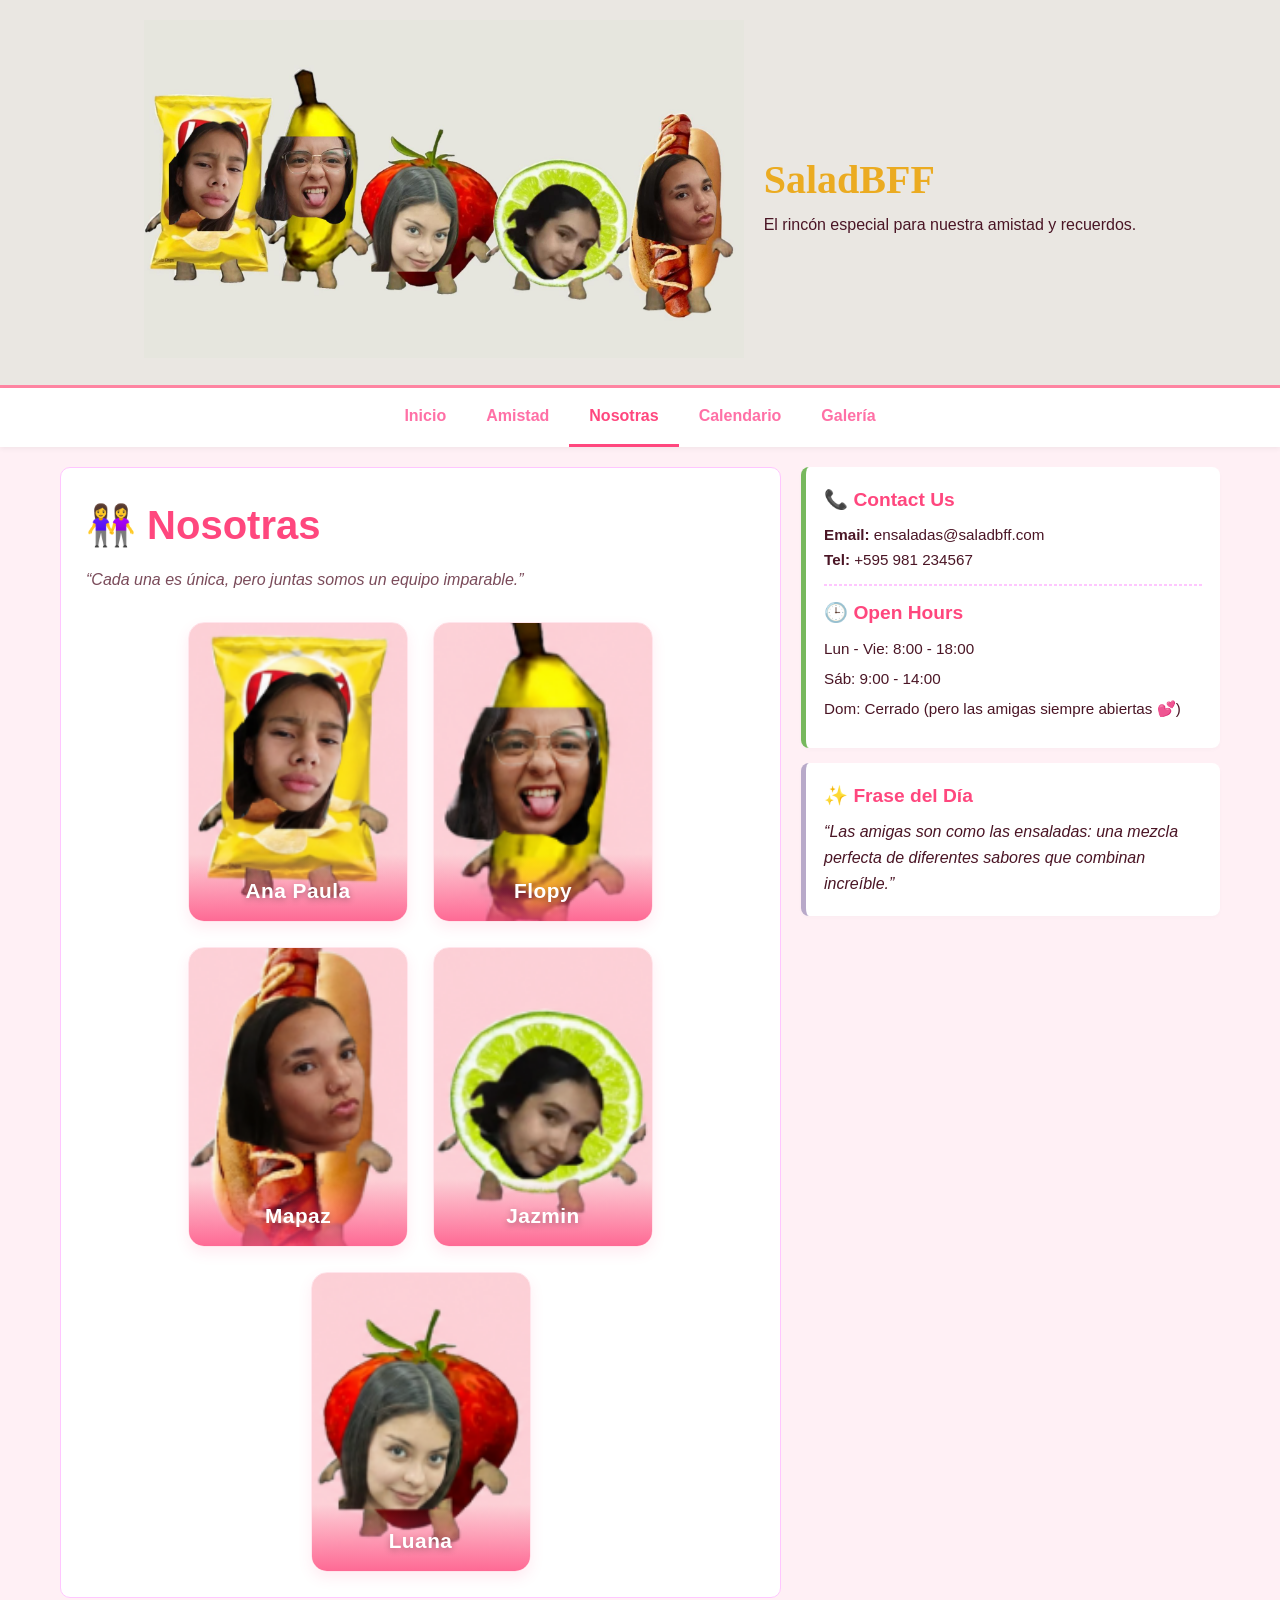
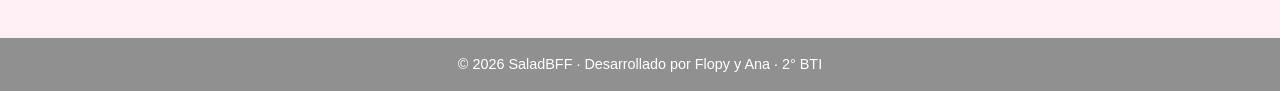
<file: nosotras.html>
<!DOCTYPE html>
<html lang="es">
<head>
    <meta charset="UTF-8">
    <meta name="viewport" content="width=device-width, initial-scale=1.0">
    <title>Nosotras · SaladBFF</title>
    <link rel="stylesheet" href="styles.css">
</head>
<body>

    <!-- ===== ENCABEZADO ===== -->
    <header>
        <div class="header-logo">
            <img src="imagenes/salad.jpg" alt="Logo de SaladBFF">
        </div>
        <div class="header-text">
            <h1>SaladBFF</h1>
            <p>El rincón especial para nuestra amistad y recuerdos.</p>
        </div>
    </header>

    <!-- ===== MENÚ DE NAVEGACIÓN ===== -->
    <nav>
        <ul>
            <li><a href="index.html">Inicio</a></li>
            <li><a href="amistad.html">Amistad</a></li>
            <li><a href="nosotras.html" class="active">Nosotras</a></li> <!-- ACTIVE -->
            <li><a href="calendario.html">Calendario</a></li>
            <li><a href="galeria.html">Galería</a></li>
        </ul>
    </nav>

    <!-- ===== CONTENEDOR PRINCIPAL ===== -->
    <div class="main-container">

        <!-- ===== SECCIÓN IZQUIERDA (MAIN) ===== -->
        <main>
            <section class="caja-vertical">

                <h2 style="color: #FF477E; margin-bottom: 10px;">👭 Nosotras</h2>
                <p style="margin-bottom: 30px; font-style: italic; color: #7A4B5A;">“Cada una es única, pero juntas somos un equipo imparable.”</p>

                <!-- ===== CONTENEDOR DE TARJETAS (FLIP) ===== -->
                <div class="contenedor-tarjetas">

                    <!-- TARJETA 1 : Ana -->
                    <div class="tarjeta-flip">
                        <div class="tarjeta-inner">
                            <!-- FRENTE: foto + nombre -->
                            <div class="tarjeta-front">
                                <img src="imagenes/lays.png" alt="Ana">
                                <div class="nombre-tarjeta">Ana Paula</div>
                            </div>
                            <!-- REVERSO: descripción -->
                            <div class="tarjeta-back">
                                <p><strong>Ana</strong><br>
                                La fotógrafa oficial del grupo. Siempre con su cámara a cuestas, captura los momentos más auténticos. Tiene una risa contagiosa y un corazón gigante. Es la que organiza los planes locos y los hace realidad.</p>
                            </div>
                        </div>
                    </div>

                    <!-- TARJETA 2 : Flopy -->
                    <div class="tarjeta-flip">
                        <div class="tarjeta-inner">
                            <div class="tarjeta-front">
                                <img src="imagenes/banana.png" alt="flopy">
                                <div class="nombre-tarjeta">Flopy</div>
                            </div>
                            <div class="tarjeta-back">
                                <p><strong>Flopy</strong><br>
                                La creativa del grupo. Su mente es un mundo de colores y diseños. Siempre tiene una idea original para todo, desde manualidades hasta solucionar problemas. Es la que nos anima con su energía positiva.</p>
                            </div>
                        </div>
                    </div>

                    <!-- TARJETA 3 : Vale (amiga extra) -->
                    <div class="tarjeta-flip">
                        <div class="tarjeta-inner">
                            <div class="tarjeta-front">
                                <img src="imagenes/hotdog.png" alt="mapaz">
                                <div class="nombre-tarjeta">Mapaz</div>
                            </div>
                            <div class="tarjeta-back">
                                <p><strong>Mapaz</strong><br>
                                La más divertida y ocurrente. Siempre tiene un chiste o una ocurrencia que nos hace reír hasta las lágrimas. Es la mejor para los días grises, porque con ella todo se vuelve más ligero y feliz.</p>
                            </div>
                        </div>
                    </div>

                    <!-- TARJETA 4 : Sofía (extra) -->
                    <div class="tarjeta-flip">
                        <div class="tarjeta-inner">
                            <div class="tarjeta-front">
                                <img src="imagenes/limon.png" alt="Logo de SaladBFF">
                                <div class="nombre-tarjeta">Jazmin</div>
                            </div>
                            <div class="tarjeta-back">
                                <p><strong>Jazmin</strong><br>
                                La mente analítica y organizada. Es la que tiene todo bajo control y nos recuerda las fechas de entrega. Aunque parece seria, es súper cariñosa y siempre está dispuesta a escuchar y dar buenos consejos.</p>
                            </div>
                        </div>
                    </div>

                    <div class="tarjeta-flip">
                        <div class="tarjeta-inner">
                            <div class="tarjeta-front">
                                <img src="imagenes/frutillita.png" alt="luana">
                                <div class="nombre-tarjeta">Luana</div>
                            </div>
                            <div class="tarjeta-back">
                                <p><strong>Luana</strong><br>
                                La mente analítica y organizada. Es la que tiene todo bajo control y nos recuerda las fechas de entrega. Aunque parece seria, es súper cariñosa y siempre está dispuesta a escuchar y dar buenos consejos.</p>
                            </div>
                        </div>
                    </div>
                </div> <!-- fin contenedor-tarjetas -->

            </section>
        </main>

        <!-- ===== SECCIÓN DERECHA (ASIDE) ===== -->
        <aside>
            <!-- Caja lateral 1 : Quick Links -->
           

            <!-- Caja lateral 2 : Contact Us & Open Hours -->
            <div class="caja-aside lateral-2" style="border-left-color: #77b85e;">
                <h3 style="color: #FF477E;">📞 Contact Us</h3>
                <p style="font-size: 0.95rem;"><strong>Email:</strong> ensaladas@saladbff.com</p>
                <p style="font-size: 0.95rem;"><strong>Tel:</strong> +595 981 234567</p>
                <hr style="margin: 12px 0; border: 1px dashed #FFC6FF;">
                <h3 style="color: #FF477E;">🕒 Open Hours</h3>
                <ul style="list-style: none; padding-left: 0; font-size: 0.95rem;">
                    <li>Lun - Vie: 8:00 - 18:00</li>
                    <li>Sáb: 9:00 - 14:00</li>
                    <li>Dom: Cerrado (pero las amigas siempre abiertas 💕)</li>
                </ul>
            </div>

            <!-- Caja lateral 3 : frase extra -->
            <div class="caja-aside lateral-3" style="border-left-color: #B8A9C9;">
                <h3 style="color: #FF477E;">✨ Frase del Día</h3>
                <p style="font-style: italic;">“Las amigas son como las ensaladas: una mezcla perfecta de diferentes sabores que combinan increíble.”</p>
            </div>
        </aside>

    </div>

    <!-- ===== PIE DE PÁGINA ===== -->
    <footer>
        <p>&copy; 2026 SaladBFF · Desarrollado por Flopy y Ana · 2° BTI</p>
    </footer>

</body>
</html>
</file>
<file: styles.css>
/* ==========================================
   1. CONFIGURACIÓN GENERAL Y BOX MODEL
   ========================================== */
* {
    box-sizing: border-box;
    margin: 0;
    padding: 0;
    font-family: 'Segoe UI', Tahoma, Geneva, Verdana, sans-serif;
}

body {
    background-color: #FFF0F5;
    color: #4A1525;
    line-height: 1.6;
}

/* ==========================================
   2. ENCABEZADO (HEADER) Y NAVEGACIÓN
   ========================================== */
header {
    background-color: #EAE7E2;
    padding: 20px;
    display: flex;
    align-items: center;
    justify-content: center;
    gap: 20px;
    border-bottom: 3px solid #FF85A2;
}

header img {
    max-width: 600px;
    height: auto;
}

h1 {
    font-size: 2.5rem;
    color: #ebab21;
    font-family: Georgia, 'Times New Roman', Times, serif;
}

h2 {
    font-size: 2.5rem;
    color: #FF477E;
}

nav {
    background-color: #FFFFFF;
    box-shadow: 0 2px 5px rgba(0,0,0,0.05);
}

nav ul {
    list-style: none;
    display: flex;
    justify-content: center;
}

nav ul li a {
    display: block;
    padding: 15px 20px;
    color: #FF70A6;
    text-decoration: none;
    font-weight: bold;
    transition: background 0.3s;
}

nav ul li a:hover {
    background-color: #FFE5EC;
    color: #FF477E;
}

nav ul li a.active {
    border-bottom: 3px solid #FF477E;
    color: #FF477E;
}

/* ==========================================
   3. MAQUETACIÓN DE CONTENEDORES (FLEXBOX)
   ========================================== */
.main-container {
    display: flex;
    max-width: 1200px;
    margin: 20px auto;
    padding: 0 20px;
    gap: 20px;
}

main {
    flex: 2;
}

aside {
    flex: 1;
    display: flex;
    flex-direction: column;
    gap: 15px;
}

/* ==========================================
   4. ESTILOS DE CAJAS PRINCIPALES
   ========================================== */
.caja-vertical {
    background-color: #FFFFFF;
    padding: 25px;
    border-radius: 10px;
    border: 1px solid #FFC6FF;
}

/* ==========================================
   5. ESTILOS DE TARJETAS FLIP (NOSOTRAS)
   ========================================== */
.contenedor-tarjetas {
    display: flex;
    flex-wrap: wrap;
    gap: 25px;
    justify-content: center;
    margin-top: 10px;
}

/* Cada tarjeta tiene perspectiva 3D */
.tarjeta-flip {
    background-color: transparent;
    width: 220px;
    height: 300px;
    perspective: 1000px; /* da efecto 3D */
}

/* El contenedor interno que gira */
.tarjeta-inner {
    position: relative;
    width: 100%;
    height: 100%;
    text-align: center;
    transition: transform 0.7s cubic-bezier(0.4, 0.2, 0.2, 1);
    transform-style: preserve-3d;
    border-radius: 16px;
    box-shadow: 0 6px 14px rgba(255, 71, 126, 0.10);
}

/* Al pasar el mouse, la tarjeta gira 180° */
.tarjeta-flip:hover .tarjeta-inner {
    transform: rotateY(180deg);
}

/* Caras: front y back */
.tarjeta-front, .tarjeta-back {
    position: absolute;
    width: 100%;
    height: 100%;
    backface-visibility: hidden;
    border-radius: 16px;
    overflow: hidden;
    display: flex;
    flex-direction: column;
    justify-content: flex-end; /* el nombre queda abajo */
}

/* ----- FRENTE: imagen + nombre (abajo) ----- */
.tarjeta-front {
    background-color: #FFF9FB;
    border: 1px solid #FFE5EC;
}

.tarjeta-front img {
    width: 100%;
    height: 100%;
    object-fit: cover;
    display: block;
}

.nombre-tarjeta {
    position: absolute;
    bottom: 0;
    left: 0;
    width: 100%;
    background: linear-gradient(transparent, rgba(255, 71, 126, 0.75));
    color: #FFFFFF;
    font-size: 1.3rem;
    font-weight: 700;
    padding: 20px 0 14px 0;
    letter-spacing: 0.5px;
    text-shadow: 0 2px 6px rgba(0,0,0,0.3);
}

/* ----- REVERSO: descripción (ocupa toda la tarjeta) ----- */
.tarjeta-back {
    background: linear-gradient(145deg, #FFE5EC, #FFF0F5);
    color: #4A1525;
    transform: rotateY(180deg);
    padding: 22px 16px;
    justify-content: center;
    align-items: center;
    border: 1px solid #FFC6FF;
    box-shadow: inset 0 0 0 2px #FFFFFF80;
}

.tarjeta-back p {
    font-size: 0.95rem;
    line-height: 1.5;
    margin: 0;
    text-align: center;
    font-weight: 500;
}

.tarjeta-back p strong {
    color: #FF477E;
    font-size: 1.1rem;
    display: block;
    margin-bottom: 6px;
}

/* ==========================================
   6. ESTILOS DE LAS CAJAS LATERALES (ASIDE)
   ========================================== */
.caja-aside {
    background-color: #FFFFFF;
    padding: 18px 18px 20px;
    border-radius: 8px;
    border-left: 5px solid #FFB7B2;
    box-shadow: 0 2px 4px rgba(0,0,0,0.02);

}

.caja-aside h3 {
    color: #FF477E;
    margin-bottom: 8px;
    font-size: 1.2rem;
}

.caja-aside ul {
    list-style: none;
    padding-left: 0;
}

.caja-aside ul li {
    margin: 6px 0;
}

.caja-aside ul li a {
    color: #FF477E;
    text-decoration: none;
    font-weight: 500;
}

.caja-aside ul li a:hover {
    text-decoration: underline;
}

.lateral-2 hr {
    border: 1px dashed #FFC6FF;
    margin: 12px 0;
    width: 10cm;
}

/* ==========================================
   7. PIE DE PÁGINA (FOOTER) Y RESPONSIVE
   ========================================== */
footer {
    background-color: #919090;
    color: #FFFFFF;
    text-align: center;
    padding: 15px;
    margin-top: 40px;
    font-size: 0.9rem;
}

/* ==========================================
   8. RESPONSIVE (MÓVILES)
   ========================================== */
@media (max-width: 768px) {
    .main-container {
        flex-direction: column;
    }

    nav ul {
        flex-direction: column;
        text-align: center;
    }

    .contenedor-tarjetas {
        gap: 20px;
    }

    .tarjeta-flip {
        width: 180px;
        height: 250px;
    }

    .tarjeta-back p {
        font-size: 0.85rem;
    }
}

@media (max-width: 480px) {
    .tarjeta-flip {
        width: 160px;
        height: 220px;
    }

    .nombre-tarjeta {
        font-size: 1rem;
        padding: 14px 0 10px 0;
    }

    .tarjeta-back p {
        font-size: 0.8rem;
    }
}
</file>
